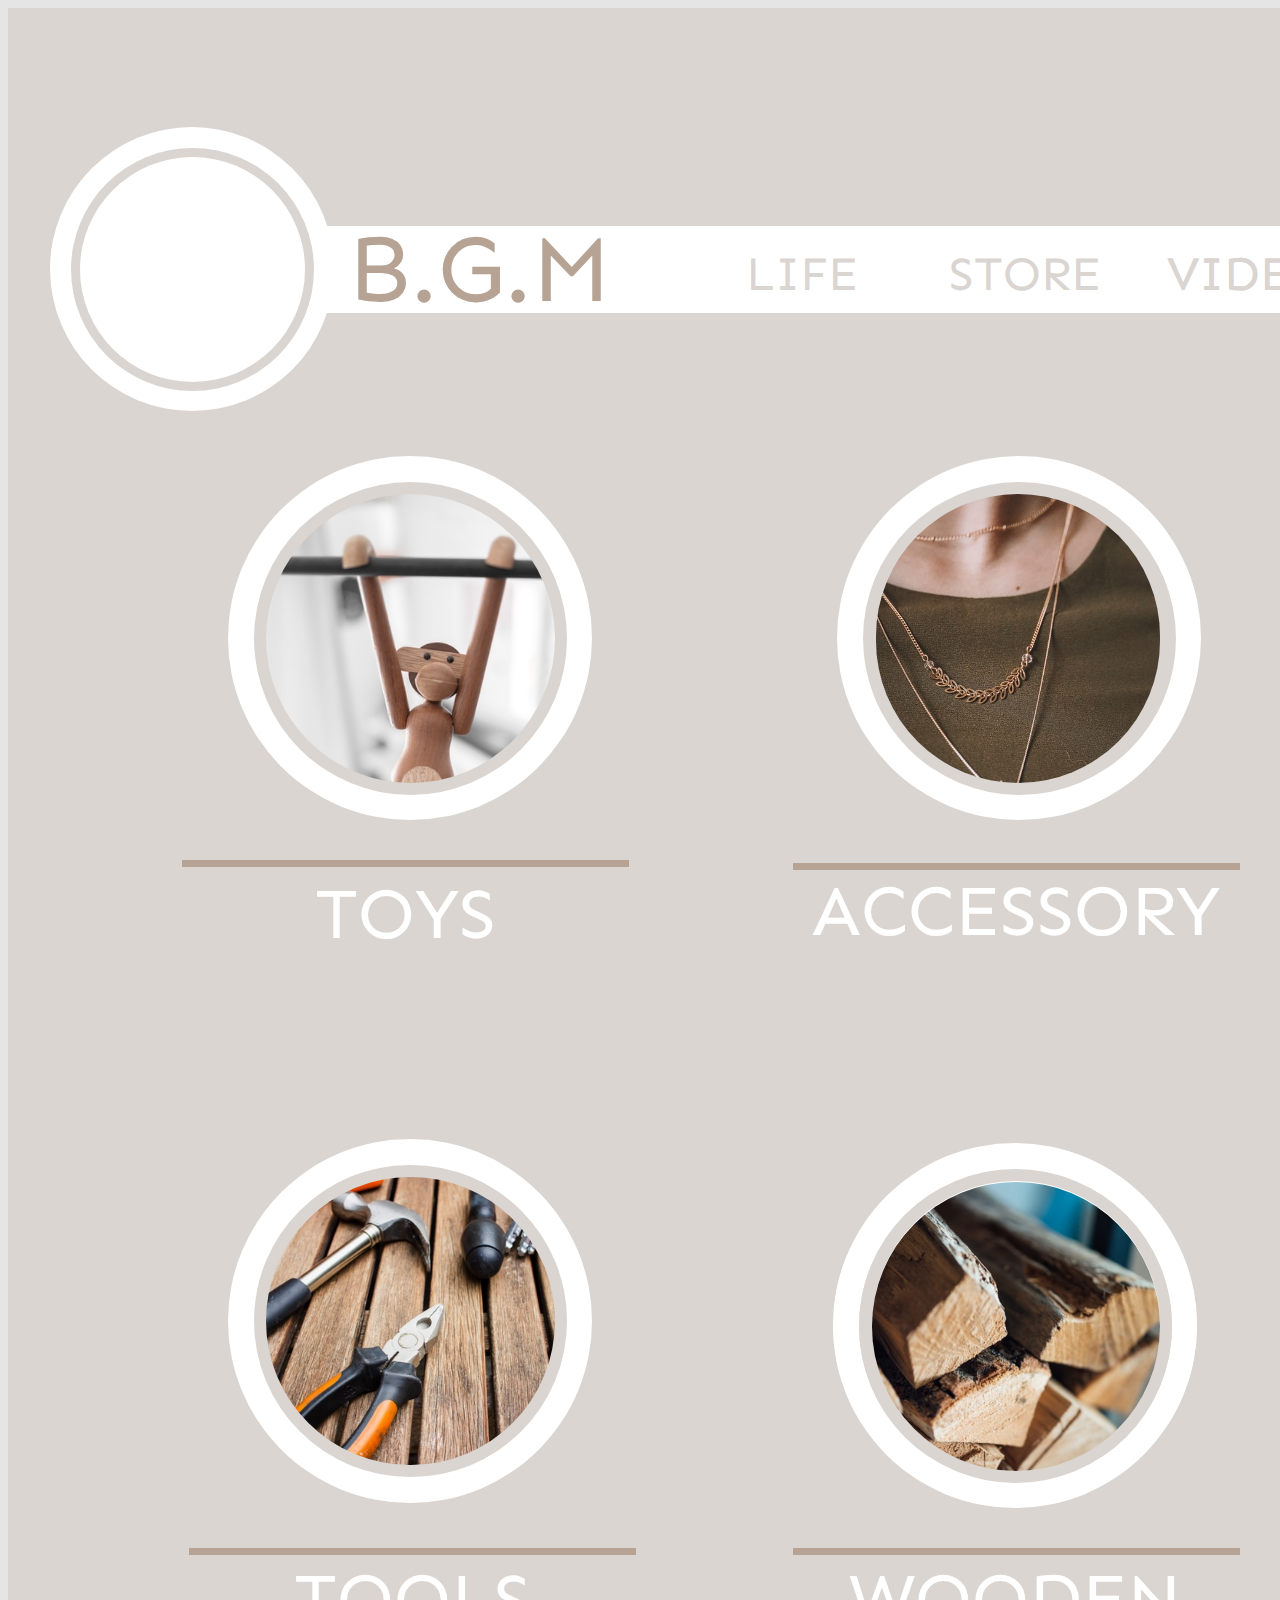
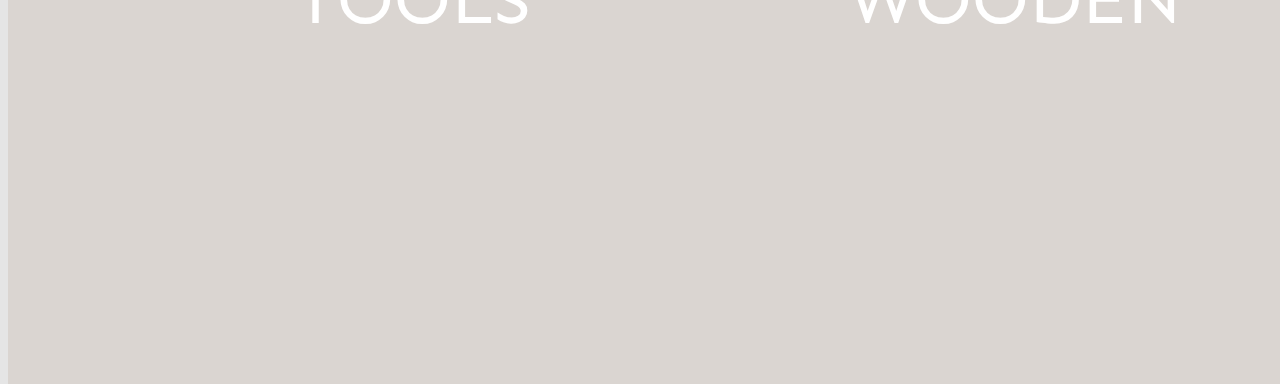
<file: index.html>
<html lang="en">
          <head>
            <meta charset="utf-8">
          
            <title>Html Generated</title>
            <meta name="description" content="Figma htmlGenerator">
            <meta name="author" content="htmlGenerator">
            <link href="https://fonts.googleapis.com/css?family=Sen&display=swap" rel="stylesheet">

            <link rel="stylesheet" href="styles.css">
            
            <style>
              /*
                Figma Background for illustrative/preview purposes only.
                You can remove this style tag with no consequence
              */
              body {background: #E5E5E5; }
            </style>
          
          </head>
          
          <body>
            <div class=e31_93><a href="https://jaoyunchi.github.io/store-1/"><div  class="e31_98"></div></a><div  class="e31_99"><span  class="e40_2323">STORE</span></div><div  class="e31_100"></div><div  class="e31_101"></div><div  class="e31_102"></div><div  class="e31_103"></div><div  class="e31_104"></div><div  class="e31_105"></div><div  class="e31_106"></div><div  class="e31_107"></div><div  class="e31_109"></div><a href="https://jaoyunchi.github.io/store-1/"><div  class="e31_108"></div></a><div  class="e31_110"></div><div  class="e31_111"></div><div  class="e31_112"></div><span  class="e31_114">TOYS</span><span  class="e31_119">TOOLS</span><span  class="e31_120">WOODEN</span><span  class="e31_121">ACCESSORY</span><div  class="e31_140"></div><div  class="e31_141"></div><div  class="e31_142"></div><div  class="e31_143"></div><div  class="e40_2305"></div><div  class="e40_2306"></div><div  class="e40_2307"></div><div  class="e40_2308"></div><a href="https://disneyyy.github.io/life/"><span  class="e40_2324">VIDEO</span></a><a href="https://disneyyy.github.io/life/"><span  class="e40_2333">LIFE</span></a><span  class="e40_2334">B.G.M</span><a href="https://disneyyy.github.io/store/"><span  class="e40_2353">STORE</span></a><a href="https://chou-pei-tung.github.io/video/"><span  class="e40_2354">VIDEO</span></a></div>
          </body>
          </html>
</file>
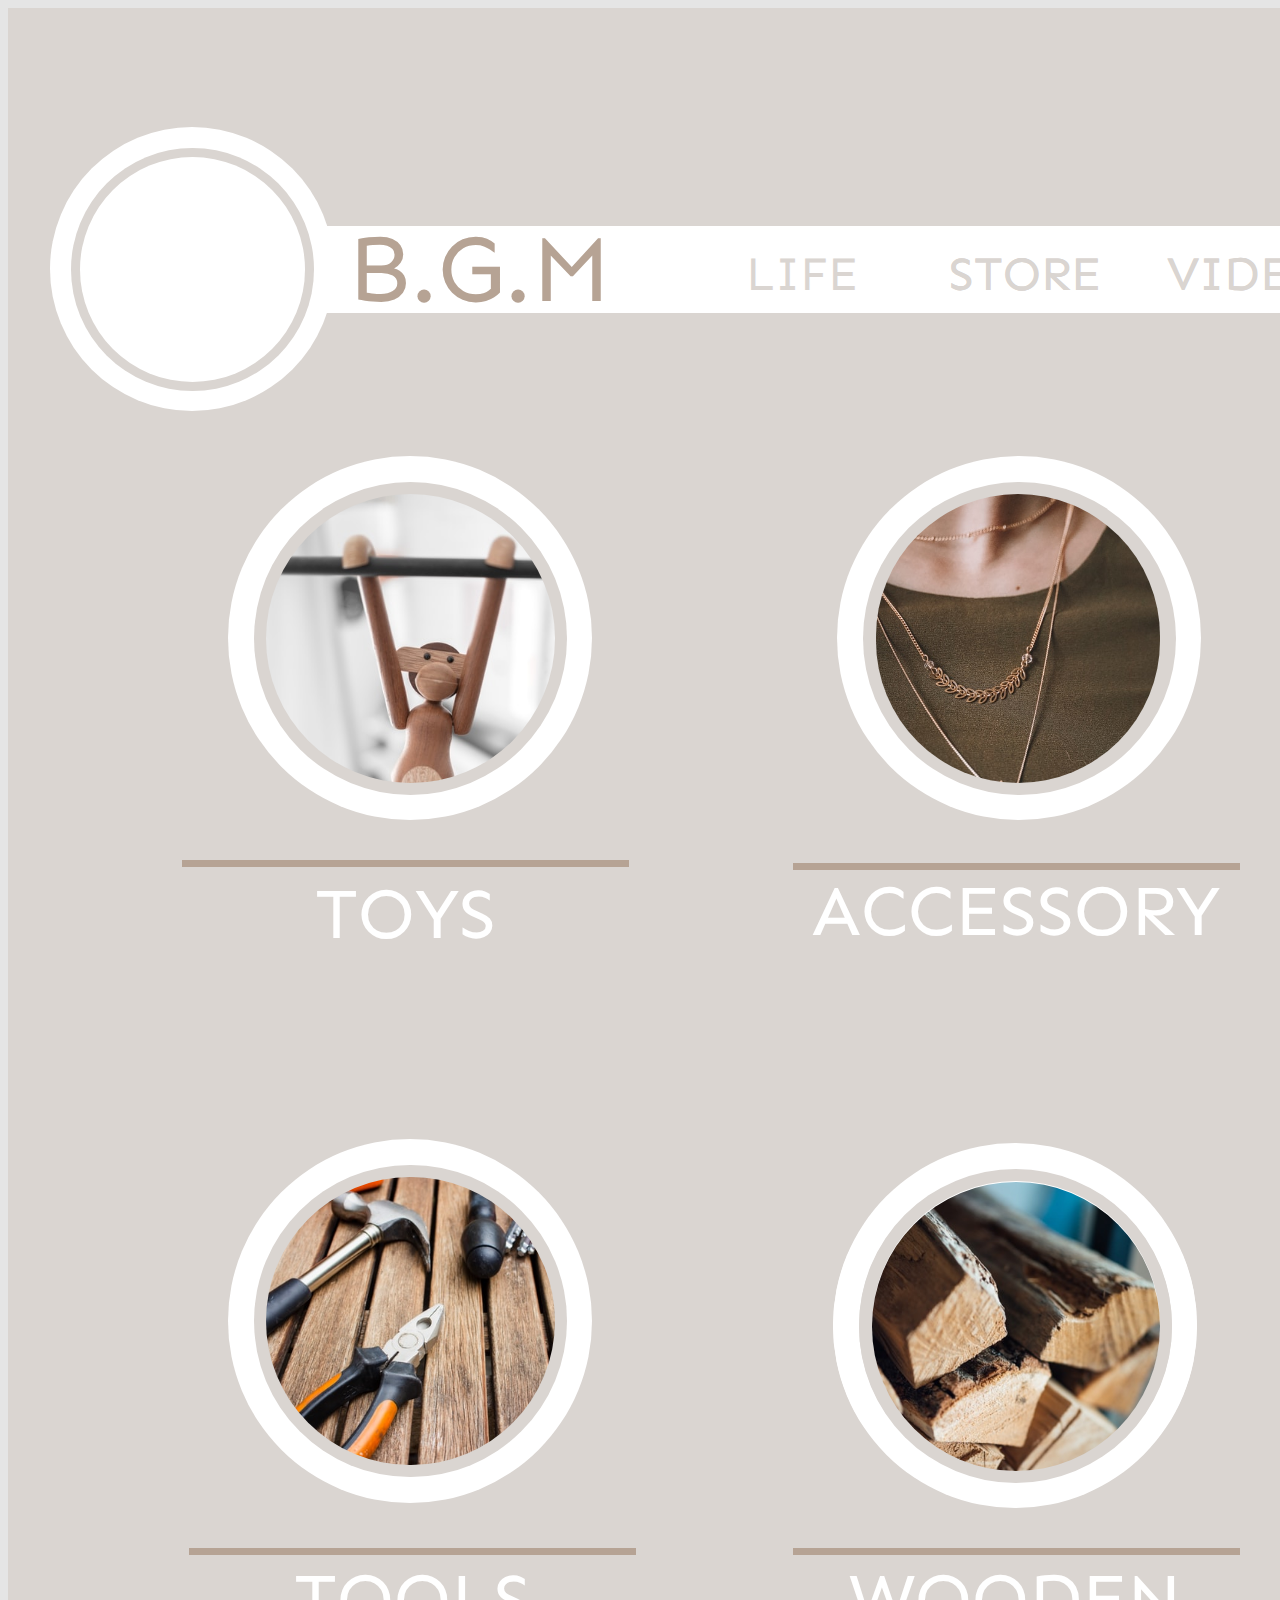
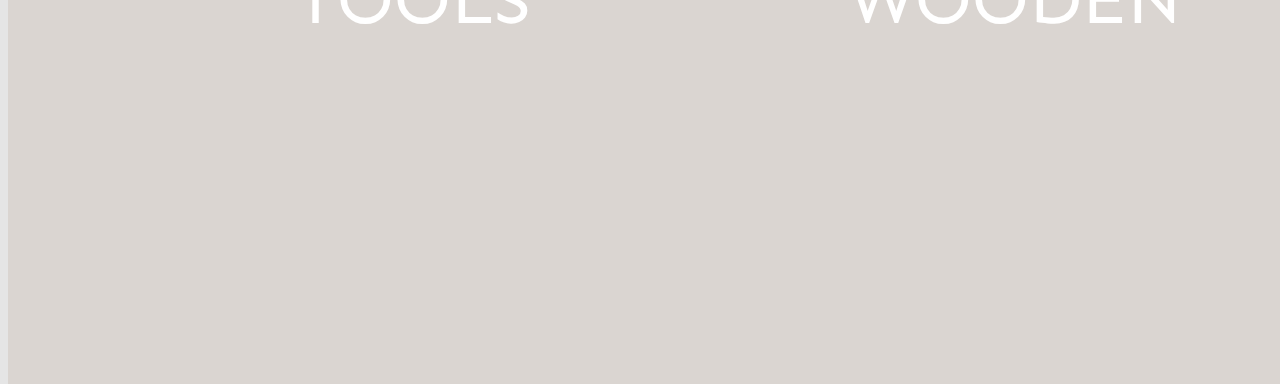
<file: 2.html>
<html lang="en">
          <head>
            <meta charset="utf-8">
          
            <title>Html Generated</title>
            <meta name="description" content="Figma htmlGenerator">
            <meta name="author" content="htmlGenerator">
            <link href="https://fonts.googleapis.com/css?family=Sen&display=swap" rel="stylesheet">

            <link rel="stylesheet" href="styles.css">
            
            <style>
              /*
                Figma Background for illustrative/preview purposes only.
                You can remove this style tag with no consequence
              */
              body {background: #E5E5E5; }
            </style>
          
          </head>
          
          <body>
            <div class=e31_93><div  class="e31_98"></div><div  class="e31_99"></div><div  class="e31_100"></div><div  class="e31_101"></div><div  class="e31_102"></div><div  class="e31_103"></div><div  class="e31_104"></div><div  class="e31_105"></div><div  class="e31_106"></div><div  class="e31_107"></div><div  class="e31_109"></div><div  class="e31_108"></div><div  class="e31_110"></div><div  class="e31_111"></div><div  class="e31_112"></div><span  class="e31_114">TOYS</span><span  class="e31_119">TOOLS</span><span  class="e31_120">WOODEN</span><span  class="e31_121">ACCESSORY</span><div  class="e31_140"></div><div  class="e31_141"></div><div  class="e31_142"></div><div  class="e31_143"></div><div  class="e40_2305"></div><div  class="e40_2306"></div><div  class="e40_2307"></div><div  class="e40_2308"></div><span  class="e40_2323">STORE</span><span  class="e40_2324">VIDEO</span><span  class="e40_2333">LIFE</span><span  class="e40_2334">B.G.M</span><span  class="e40_2353">STORE</span><span  class="e40_2354">VIDEO</span></div>
          </body>
          </html>
</file>
<file: styles.css>
.31_93 { 
	overflow:hidden;
}
.e31_93 { 
	background-color:rgba(217.8125050663948, 213.0932343006134, 208.73698085546494, 1);
	width:1440px;
	height:1976px;
	position:absolute;
}
.e31_98 { 
	border-radius:500px;
	background-color:rgba(255, 255, 255, 1);
	width:364px;
	height:364px;
	position:absolute;
	left:220px;
	top:448px;
}
.e31_99 { 
	border-radius:500px;
	background-color:rgba(255, 255, 255, 1);
	width:364px;
	height:364px;
	position:absolute;
	left:829px;
	top:448px;
}
.e31_100 { 
	border-radius:500px;
	background-color:rgba(255, 255, 255, 1);
	width:364px;
	height:364px;
	position:absolute;
	left:825px;
	top:1135px;
}
.e31_101 { 
	border-radius:500px;
	background-color:rgba(255, 255, 255, 1);
	width:364px;
	height:364px;
	position:absolute;
	left:825px;
	top:1136px;
}
.e31_102 { 
	border-radius:500px;
	background-color:rgba(255, 255, 255, 1);
	width:364px;
	height:364px;
	position:absolute;
	left:220px;
	top:1131px;
}
.e31_103 { 
	border-radius:500px;
	background-color:rgba(218.00000220537186, 213.00000250339508, 209.00000274181366, 1);
	width:313px;
	height:313px;
	position:absolute;
	left:246px;
	top:474px;
}
.e31_104 { 
	border-radius:500px;
	background-color:rgba(218.00000220537186, 213.00000250339508, 209.00000274181366, 1);
	width:313px;
	height:313px;
	position:absolute;
	left:855px;
	top:474px;
}
.e31_105 { 
	border-radius:500px;
	background-color:rgba(218.00000220537186, 213.00000250339508, 209.00000274181366, 1);
	width:313px;
	height:313px;
	position:absolute;
	left:851px;
	top:1161px;
}
.e31_106 { 
	border-radius:500px;
	background-color:rgba(218.00000220537186, 213.00000250339508, 209.00000274181366, 1);
	width:313px;
	height:313px;
	position:absolute;
	left:851px;
	top:1162px;
}
.e31_107 { 
	border-radius:500px;
	background-color:rgba(218.00000220537186, 213.00000250339508, 209.00000274181366, 1);
	width:313px;
	height:312px;
	position:absolute;
	left:246px;
	top:1157px;
}
.e31_109 { 
	border-radius:500px;
	background-color:rgba(255, 255, 255, 1);
	width:284px;
	height:289px;
	position:absolute;
	left:868px;
	top:486px;
	background-image:url(images/ellipse_9.png);
	background-repeat:no-repeat;
	background-size:cover;
}
.e31_108 { 
	border-radius:500px;
	background-color:rgba(255, 255, 255, 1);
	width:289px;
	height:289px;
	position:absolute;
	left:258px;
	top:486px;
	background-image:url(images/ellipse_6.png);
	background-repeat:no-repeat;
	background-size:cover;
}
.e31_110 { 
	border-radius:500px;
	background-color:rgba(255, 255, 255, 1);
	width:288px;
	height:289px;
	position:absolute;
	left:864px;
	top:1173px;
}
.e31_111 { 
	border-radius:500px;
	background-color:rgba(255, 255, 255, 1);
	width:288px;
	height:289px;
	position:absolute;
	left:864px;
	top:1174px;
	background-image:url(images/ellipse_18.png);
	background-repeat:no-repeat;
	background-size:cover;
}
.e31_112 { 
	border-radius:500px;
	background-color:rgba(255, 255, 255, 1);
	width:289px;
	height:288px;
	position:absolute;
	left:258px;
	top:1169px;
	background-image:url(images/ellipse_15.png);
	background-repeat:no-repeat;
	background-size:cover;
}
.e31_114 { 
	color:rgba(255, 255, 255, 1);
	width:378px;
	height:85px;
	position:absolute;
	left:208px;
	top:862px;
	font-family:Sen;
	text-align:center;
	font-size:72px;
	letter-spacing:0;
}
.e31_119 { 
	color:rgba(255, 255, 255, 1);
	width:378px;
	height:85px;
	position:absolute;
	left:215px;
	top:1547px;
	font-family:Sen;
	text-align:center;
	font-size:72px;
	letter-spacing:0;
}
.e31_120 { 
	color:rgba(255, 255, 255, 1);
	width:437px;
	height:85px;
	position:absolute;
	left:789px;
	top:1547px;
	font-family:Sen;
	text-align:center;
	font-size:72px;
	letter-spacing:0;
}
.e31_121 { 
	color:rgba(255, 255, 255, 1);
	width:436px;
	height:85px;
	position:absolute;
	left:790px;
	top:859px;
	font-family:Sen;
	text-align:center;
	font-size:72px;
	letter-spacing:0;
}
.e31_140 { 
	background-color:rgba(182.00000435113907, 163.00000548362732, 148.000006377697, 1);
	width:447px;
	height:7px;
	position:absolute;
	left:174px;
	top:852px;
}
.e31_141 { 
	background-color:rgba(182.00000435113907, 163.00000548362732, 148.000006377697, 1);
	width:447px;
	height:7px;
	position:absolute;
	left:785px;
	top:855px;
}
.e31_142 { 
	background-color:rgba(182.00000435113907, 163.00000548362732, 148.000006377697, 1);
	width:447px;
	height:7px;
	position:absolute;
	left:785px;
	top:1540px;
}
.e31_143 { 
	background-color:rgba(182.00000435113907, 163.00000548362732, 148.000006377697, 1);
	width:447px;
	height:7px;
	position:absolute;
	left:181px;
	top:1540px;
}
.e40_2305 { 
	border-radius:500px;
	background-color:rgba(255, 255, 255, 1);
	width:284px;
	height:284px;
	position:absolute;
	left:42px;
	top:119px;
}
.e40_2306 { 
	background-color:rgba(255, 255, 255, 1);
	width:1418px;
	height:87px;
	position:absolute;
	left:64px;
	top:218px;
}
.e40_2307 { 
	border-radius:500px;
	background-color:rgba(218.00000220537186, 213.00000250339508, 209.00000274181366, 1);
	width:243px;
	height:243px;
	position:absolute;
	left:63px;
	top:140px;
}
.e40_2308 { 
	border-radius:500px;
	background-color:rgba(255, 255, 255, 1);
	width:225px;
	height:225px;
	position:absolute;
	left:72px;
	top:149px;
}
.e40_2323 { 
	color:rgba(218.00000220537186, 213.00000250339508, 209.00000274181366, 1);
	width:154px;
	height:49px;
	position:absolute;
	left:941px;
	top:237px;
	font-family:Sen;
	text-align:left;
	font-size:48px;
	letter-spacing:0;
}
.e40_2324 { 
	color:rgba(218.00000220537186, 213.00000250339508, 209.00000274181366, 1);
	width:164px;
	height:49px;
	position:absolute;
	left:1159px;
	top:237px;
	font-family:Sen;
	text-align:left;
	font-size:48px;
	letter-spacing:0;
}
.e40_2333 { 
	color:rgba(218.00000220537186, 213.00000250339508, 209.00000274181366, 1);
	width:117px;
	height:49px;
	position:absolute;
	left:738px;
	top:237px;
	font-family:Sen;
	text-align:left;
	font-size:48px;
	letter-spacing:0;
}
.e40_2334 { 
	color:rgba(182.00000435113907, 163.00000548362732, 148.000006377697, 1);
	width:277px;
	height:121px;
	position:absolute;
	left:340px;
	top:203px;
	font-family:Sen;
	text-align:left;
	font-size:96px;
	letter-spacing:0;
}
.e40_2353 { 
	color:rgba(218.00000220537186, 213.00000250339508, 209.00000274181366, 1);
	width:154px;
	height:49px;
	position:absolute;
	left:941px;
	top:237px;
	font-family:Sen;
	text-align:left;
	font-size:48px;
	letter-spacing:0;
}
.e40_2354 { 
	color:rgba(218.00000220537186, 213.00000250339508, 209.00000274181366, 1);
	width:164px;
	height:49px;
	position:absolute;
	left:1159px;
	top:237px;
	font-family:Sen;
	text-align:left;
	font-size:48px;
	letter-spacing:0;
}
</file>
